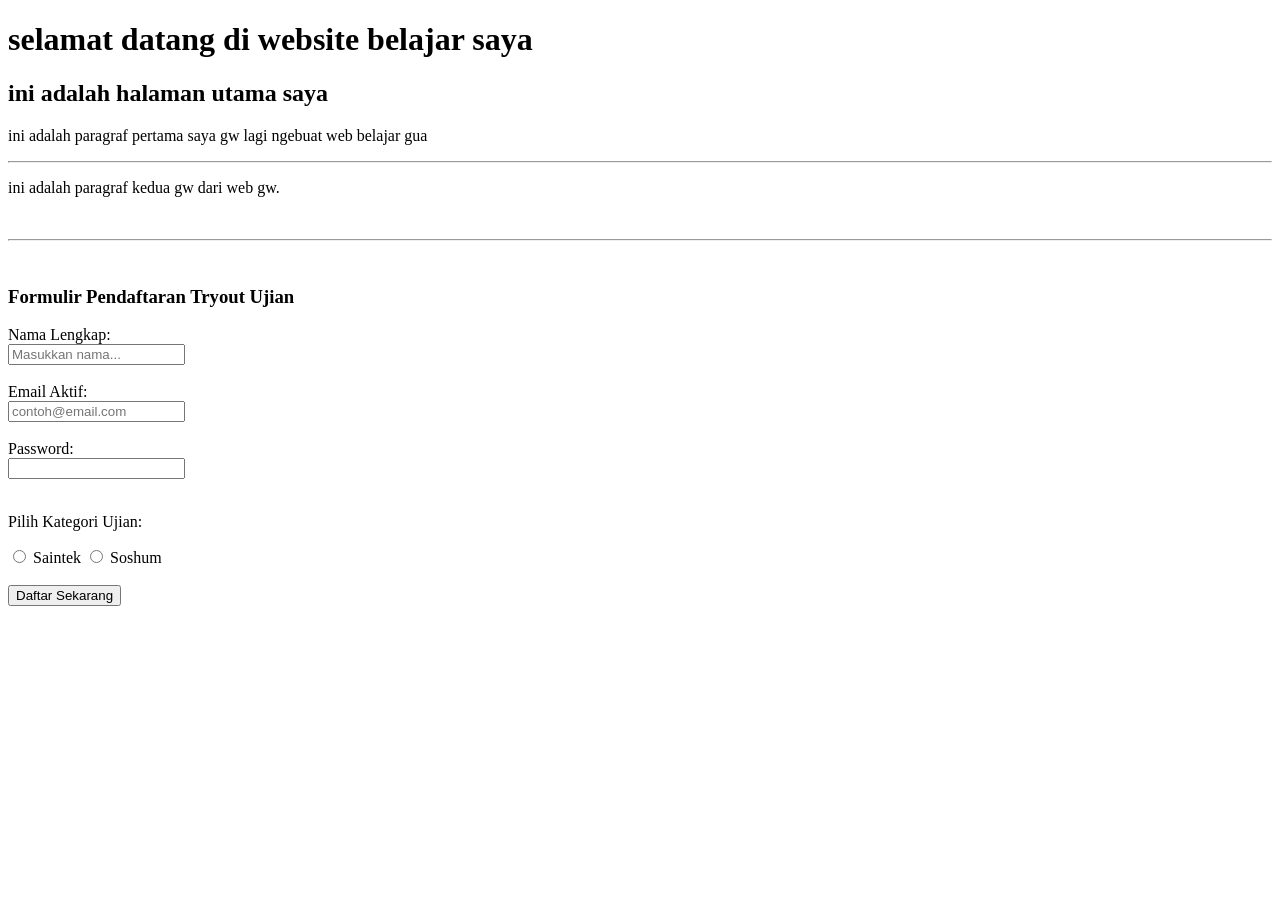
<file: index.html>
<!DOCTYPE html>
<html lang="id">
<head>
  <meta charset="UTF-8">
  <meta name="viewport" content="width=device-width, initial-scale=1.0">
  <title>Document</title>
</head>
<body>
  
  <h1>selamat datang di website belajar saya</h1>
  <h2>ini adalah halaman utama saya</h2>
  <p>ini adalah paragraf pertama saya gw lagi ngebuat web belajar gua</p>
  <hr>
  <p>ini adalah paragraf kedua gw dari web gw.</p>

  <br>
  <hr>
  <br>

  <form action="/kirim-data" method="POST">
    <h3>Formulir Pendaftaran Tryout Ujian</h3>
  
    <div>
      <label for="namaLengkap">Nama Lengkap:</label>
      <br>
      <input type="text" id="namaLengkap" name="namaLengkap" placeholder="Masukkan nama..." required>
    </div>
    <br>
  
    <div>
      <label for="emailUser">Email Aktif:</label>
      <br>
      <input type="email" id="emailUser" name="emailUser" placeholder="contoh@email.com" required>
    </div>
    <br>
  
    <div>
      <label for="kataSandi">Password:</label>
      <br>
      <input type="password" id="kataSandi" name="kataSandi" required minlength="8">
    </div>
    <br>
  
    <div>
      <p>Pilih Kategori Ujian:</p>
      <input type="radio" id="saintek" name="kategori" value="Saintek" required>
      <label for="saintek">Saintek</label>
      
      <input type="radio" id="soshum" name="kategori" value="Soshum">
      <label for="soshum">Soshum</label>
    </div>
    <br>
  
    <button type="submit">Daftar Sekarang</button>
  
  </form>
  </body>
</html>
</file>
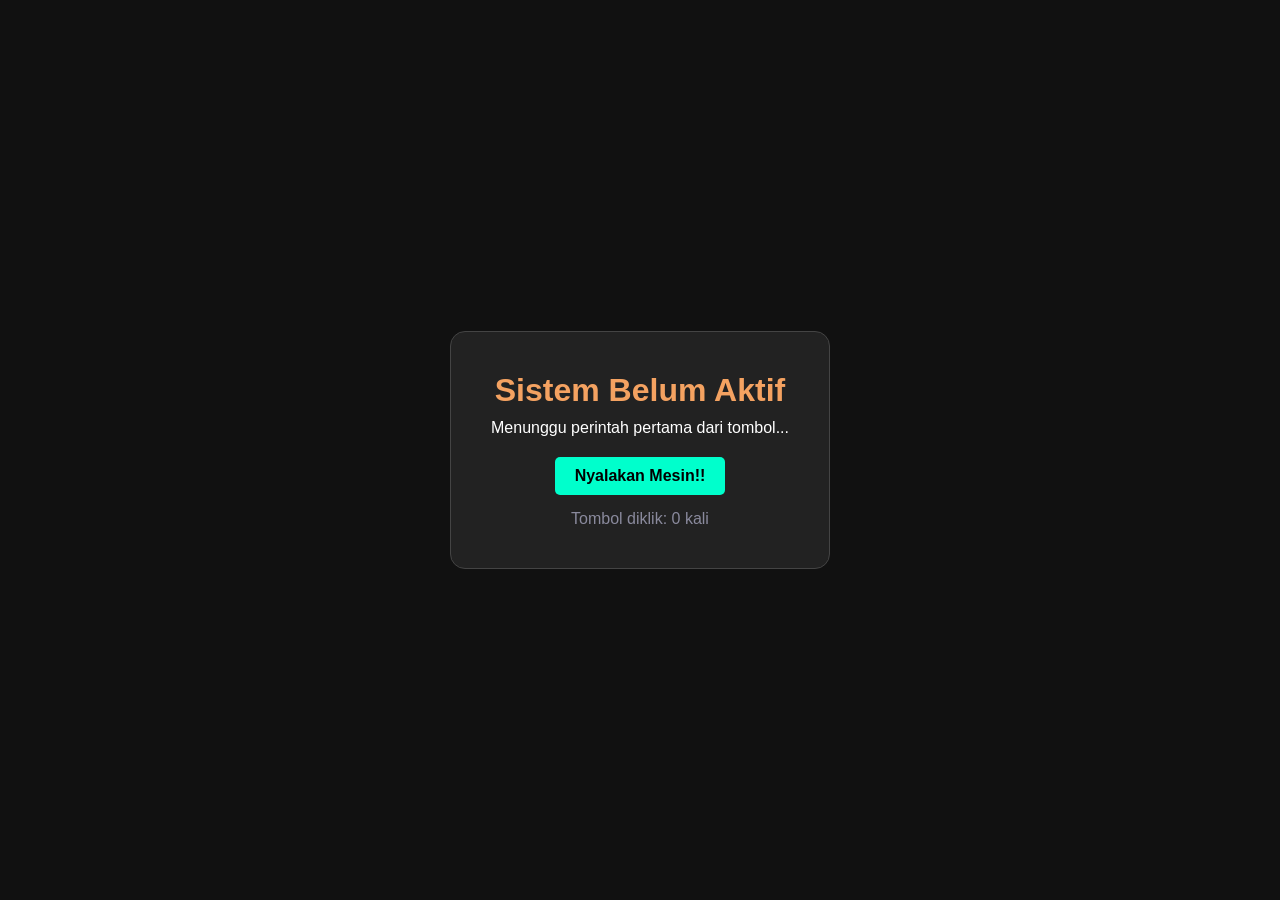
<file: belajar javascript/index.html>
<!DOCTYPE html>
<html lang="id">
    <head>
        <meta charset="UTF-8">
        <meta name="viewport" content="width=device-width, initial-scale=1.0">
        <title>Lab Javascript</title>
        <link rel="stylesheet" href="style.css">

    </head>
    <body>

        <div class="wadah">
            <h1 id="judul">Sistem Belum Aktif</h1>
            <p id="deskripsi">Menunggu perintah pertama dari tombol...</p>
            <button id="tombol-aksi">Nyalakan Mesin!!</button>
            <p id="teks-counter" style="margin-top: 15px; color: #8a8a9d;">Tombol diklik: 0 kali</p>
        </div>

        

        <script src="script.js"></script>
    </body>
</html>
</file>
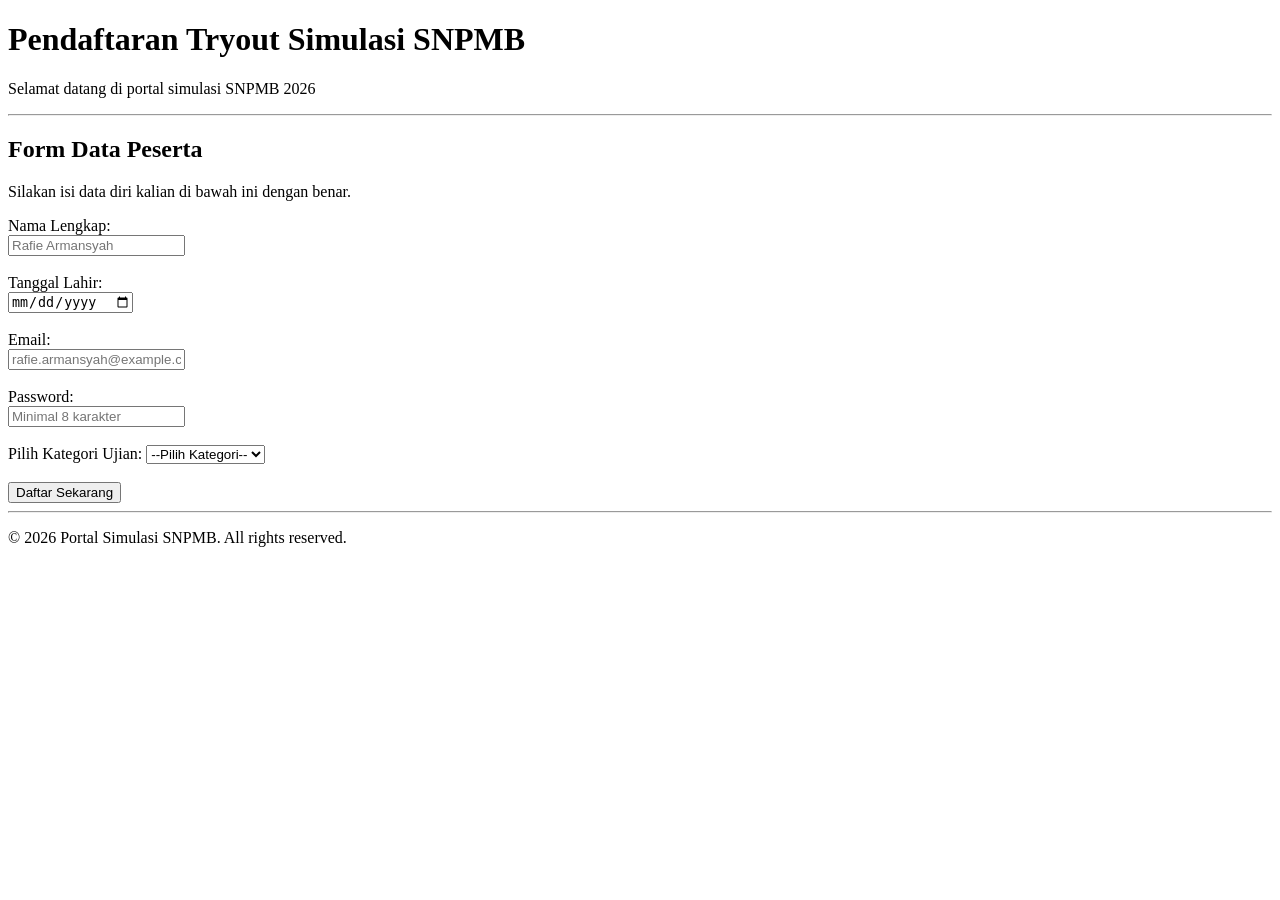
<file: latihan bikin web spmb/index.html>
<!DOCTYPE html>
<html lang="id">
<head>
    <meta charset="UTF-8">
    <meta name="viewport" content="width=device-width, initial-scale=1.0">
    <title>Portal Simulasi SNPMB 2026</title>
</head>
<body> <!-- BUKA BODY DI SINI -->

    <header>
        <h1>Pendaftaran Tryout Simulasi SNPMB</h1>
        <p>Selamat datang di portal simulasi SNPMB 2026</p>
        <hr>
    </header>

    <main> 
        <section>
            <h2>Form Data Peserta</h2>
            <p>Silakan isi data diri kalian di bawah ini dengan benar.</p>
            
            <form action="/daftar" method="post">
                <!-- Nama Lengkap (Spasi dihapus) -->
                <label for="namaLengkap">Nama Lengkap:</label>
                <br>
                <input type="text" id="namaLengkap" name="namaLengkap" placeholder="Rafie Armansyah" required>
                <br><br>

                <!-- Tanggal Lahir -->
                <label for="tglahir">Tanggal Lahir:</label>
                <br>
                <input type="date" id="tglahir" name="tglahir" required>
                <br><br>

                <!-- Email -->
                <label for="email">Email:</label>
                <br>
                <input type="email" id="email" name="email" placeholder="rafie.armansyah@example.com" required>
                <br><br>

                <!-- Password (Ditambah minlength) -->
                <label for="password">Password:</label>
                <br>
                <input type="password" id="password" name="password" placeholder="Minimal 8 karakter" minlength="8" required>
                <br><br>

                <!-- Kategori Ujian (FOR dan ID sudah disamakan) -->
                <label for="kategori">Pilih Kategori Ujian:</label>
                <select id="kategori" name="kategori" required>
                    <option value="">--Pilih Kategori--</option>
                    <option value="saintek">Saintek</option>
                    <option value="soshum">Soshum</option>
                    <option value="campuran">Campuran</option>
                </select>
                <br><br>

                <input type="submit" value="Daftar Sekarang">
            </form>
                  
        </section>
    </main>

    <hr>
    <footer>
        <p>&copy; 2026 Portal Simulasi SNPMB. All rights reserved.</p>
    </footer>

</body> <!-- TUTUP BODY DI SINI -->
</html>
</file>
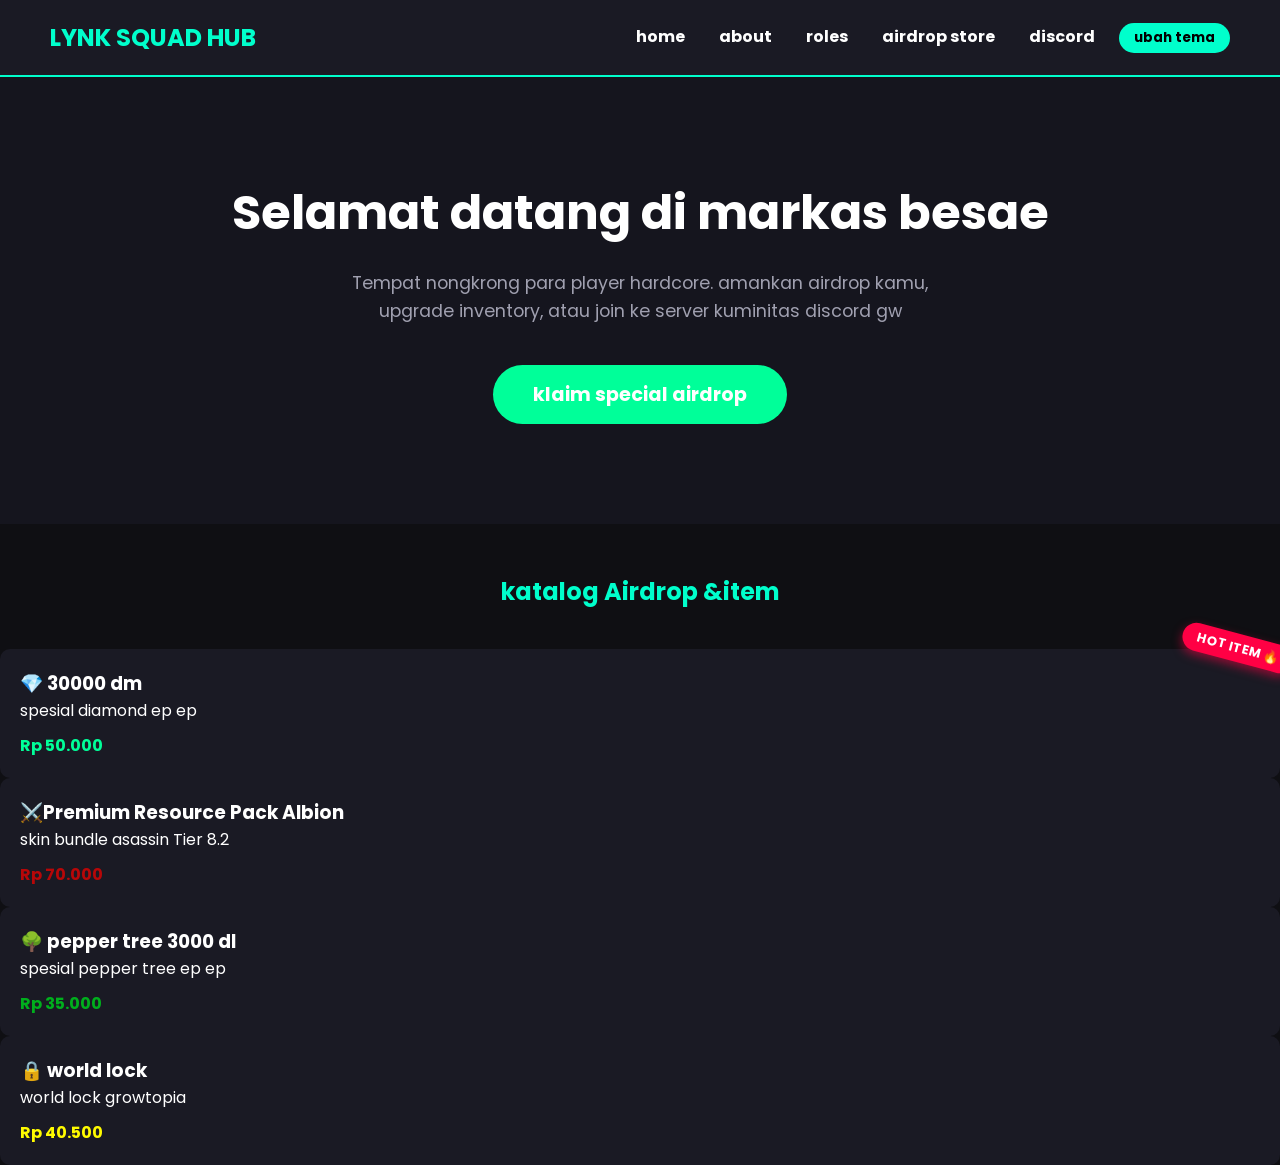
<file: project latihan html-css/index.html>
<!DOCTYPE html>
<html lang="id">
    <head>
        <meta charset="UTF-8">
        
        <meta name="viewport" content="width=device-width, initial-scale=1.0"> 
        <title>Squad Hub & Store</title>
        <link rel="stylesheet" href="style.css">
        <link href="https://fonts.googleapis.com/css2?family=Poppins:wght@400;700&display=swap" rel="stylesheet">
    </head>
    
    <body>

            <nav class="navbar">
                <div class="logo-squad"> LYNK SQUAD HUB</div> 
                <div class="menu-navigasi">
                    <a href="#">home</a>
                    <a href="#">about</a>
                    <a href="#">roles</a>
                    <a href="#">airdrop store</a>
                    <a href="#">discord</a>

                    <button id="saklar-utama" style="margin-left: 20px; padding: 5px 15px; border-radius: 20px; cursor: pointer; font-weight: bold; border: none; background: #00ffcc; color: #000;">ubah tema</button>
                </div>
            </nav>

            <header class="hero-section">
                <h1>Selamat datang di markas besae</h1>
                <p>Tempat nongkrong para player hardcore. amankan airdrop kamu, upgrade inventory, atau join ke server  kuminitas discord gw </p>
                <button class="tombol-klaim"> klaim special airdrop</button>
            </header>

            <section class="store-section">
                <h2 style="text-align:center; color: #00ffcc; margin-bottom: 40px; padding-top: 50px;">katalog Airdrop &item</h2>

                <div class="katalog-grid"></div>
                    <div class="kartu-item">
                            <div class="badge-hot">HOT ITEM 🔥</div>
                        <h3> 💎 30000 dm</h3>
                        <p> spesial diamond ep ep</p>
                        <h4 style="color: #00ff99; margin-top: 10px;">Rp 50.000</h4>
                    </div>
                    
                    <div class="kartu-item">
                        <h3> ⚔️Premium Resource Pack Albion</h3>
                        <p> skin bundle asassin Tier 8.2</p>
                        <h4 style="color: #d30404d8; margin-top: 10px;">Rp 70.000</h4>
                    </div>

                    <div class="kartu-item">
                        <h3> 🌳 pepper tree 3000 dl</h3>
                        <p> spesial pepper tree ep ep</p>
                        <h4 style="color: #00af1d; margin-top: 10px;">Rp 35.000</h4>
                    </div>

                    <div class="kartu-item">
                        <h3> 🔒 world lock </h3>
                        <p> world lock growtopia </p>
                        <h4 style="color: #fffb00; margin-top: 10px;">Rp 40.500</h4>
                    </div>

                </div>
            </section>
            
            <script>
                const tombolTema = document.getElementById("saklar-utama"); 
                
                tombolTema.addEventListener("click", function() {
                
                    document.body.classList.toggle("mode-terang"); 
                });
            </script>


    </body>
</html>
</file>
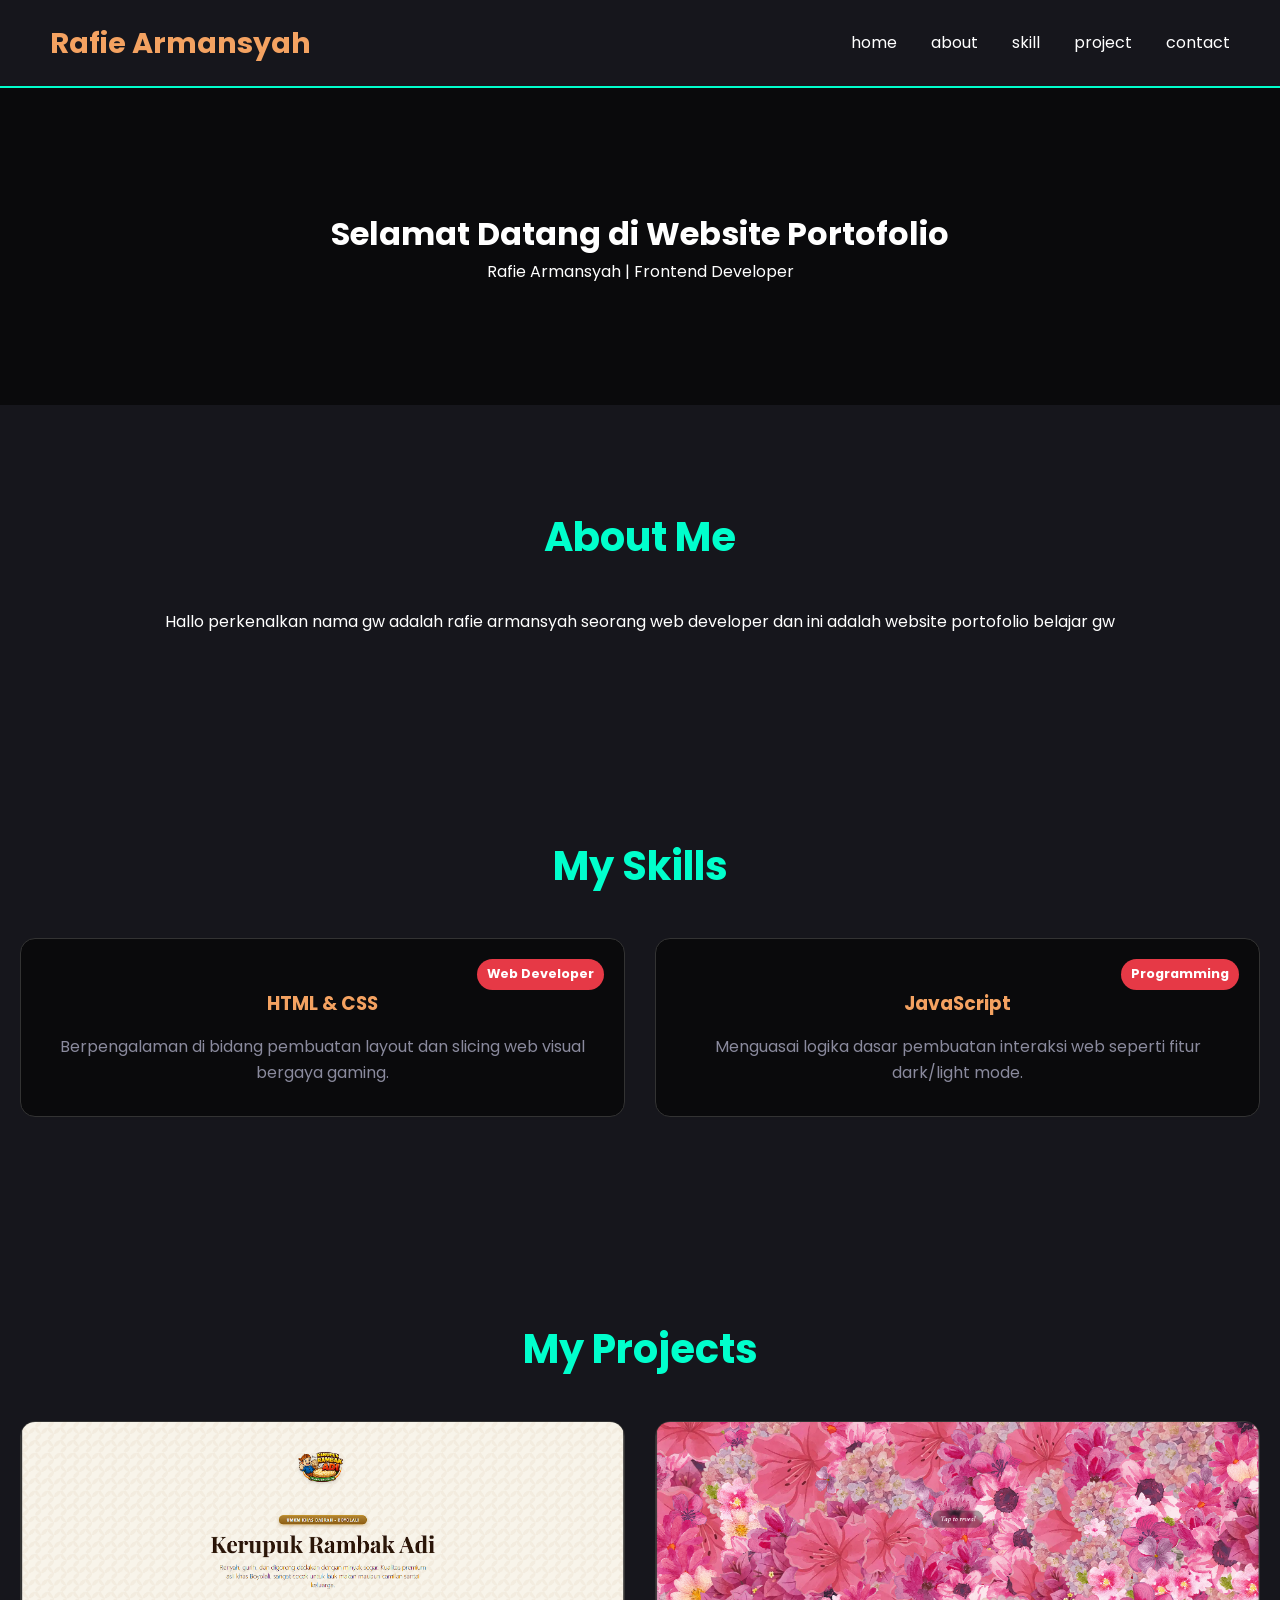
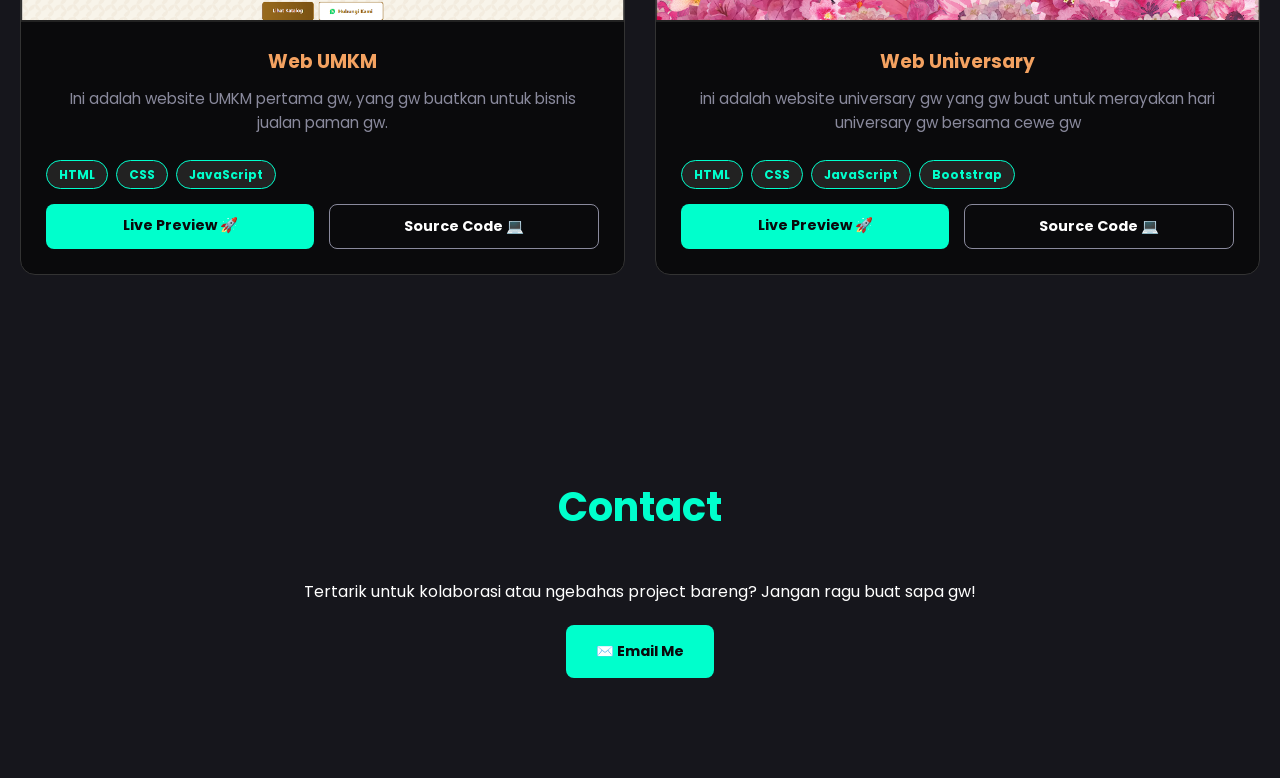
<file: web portofolio belajar/index.html>
<!DOCTYPE html>
<html lang="id">
<head>
    <meta charset="UTF-8">
    <meta name="viewport" content="width=device-width, initial-scale=1.0">
    <title>Website Portofolio Rafie</title>
    <link rel="stylesheet" href="style.css">
    <link href="https://fonts.googleapis.com/css2?family=Poppins:wght@400;700&display=swap" rel="stylesheet">
</head>
<body> <!-- FIXED 1: Tag body dipasang di tempat yang bener -->

    <!-- ================= NAVBAR ================= -->
    <nav class="navbar">
        <div class="logo-squad">Rafie Armansyah</div> <!-- FIXED 2: Typo <idv> udah diganti <div> -->
        <div class="menu-navigasi">
            <!-- Link di bawah ini dikasih tanda pagar (#) agar bisa lompat ke id section masing-masing -->
            <a href="#home">home</a>
            <a href="#about">about</a>
            <a href="#skill">skill</a>
            <a href="#project">project</a>
            <a href="#contact">contact</a>
        </div>
    </nav>


    <header id="home" class="hero-section">
        <h1>Selamat Datang di Website Portofolio</h1>
        <p>Rafie Armansyah | Frontend Developer</p>
    </header>


    <section id="about" class="squad-section">
        <h2>About Me</h2>
        <p>Hallo perkenalkan nama gw adalah rafie armansyah seorang web developer dan ini adalah website portofolio belajar gw</p>
    </section>


    <section id="skill" class="squad-section">
        <h2>My Skills</h2>
        

        <div class="katalog-grid">
            
            <!-- Kartu 1 -->
            <div class="kartu-item">
                <div class="badge-web">Web Developer</div>
                <h3>HTML & CSS</h3>
                <p>Berpengalaman di bidang pembuatan layout dan slicing web visual bergaya gaming.</p>
            </div> 
            

            <div class="kartu-item">
                <div class="badge-web">Programming</div>
                <h3>JavaScript</h3>
                <p>Menguasai logika dasar pembuatan interaksi web seperti fitur dark/light mode.</p>
            </div>
            
        </div>
    </section>



    <section id="project" class="squad-section">
        <h2>My Projects</h2>

        <div class="katalog-grid">
            
            
            <div class="kartu-project">
                <img src="src/webumkm.png" alt="Web UMKM" class="foto-project">
                
                
                <div class="info-project">
                    <h3>Web UMKM</h3>
                    <p>Ini adalah website UMKM pertama gw, yang gw buatkan untuk bisnis jualan paman gw.</p>

                    <div class="kumpulan-badge">
                        <span class="badge-tech">HTML</span>
                        <span class="badge-tech">CSS</span>
                        <span class="badge-tech">JavaScript</span>
                    </div>

                    <div class="tombol-aksi">
                        <a href="https://krupukrambakadiboyolali.netlify.app/" class="btn-live" target="_blank">Live Preview 🚀</a>
                        <a href="#" class="btn-github" target="_blank">Source Code 💻</a>
                    </div>
                </div>
            </div>

            <div class="kartu-project">
                <img src="src/universary.png" alt="Web Universary" class="foto-project">
                
                <div class="info-project">
                    <h3>Web Universary</h3>
                    <p>ini adalah website universary gw yang gw buat untuk merayakan hari universary gw bersama cewe gw</p>

                    <div class="kumpulan-badge">
                        <span class="badge-tech">HTML</span>
                        <span class="badge-tech">CSS</span>
                        <span class="badge-tech">JavaScript</span>
                        <span class="badge-tech">Bootstrap</span>
                    </div>



                        <div class="tombol-aksi">
                        <a href="https://floweraniversary.netlify.app/" class="btn-live" target="_blank">Live Preview 🚀</a>
                        <a href="#" class="btn-github" target="_blank">Source Code 💻</a>
                        </div>
                        
                    </div>
                </div>
                
            </div>

        
        </div>
    </section>
<section id="contact" class="squad-section">
    <h2>Contact</h2>
    <p>Tertarik untuk kolaborasi atau ngebahas project bareng? Jangan ragu buat sapa gw!</p>
    
    <!-- Tombol Sakti mailto: -->
    <a href="mailto:rafiearmansyah@gmail.com" class="btn-live" style="display: inline-block; margin-top: 20px; padding: 15px 30px;">
        ✉️ Email Me
    </a>
</section>

</body>
</html>
</file>
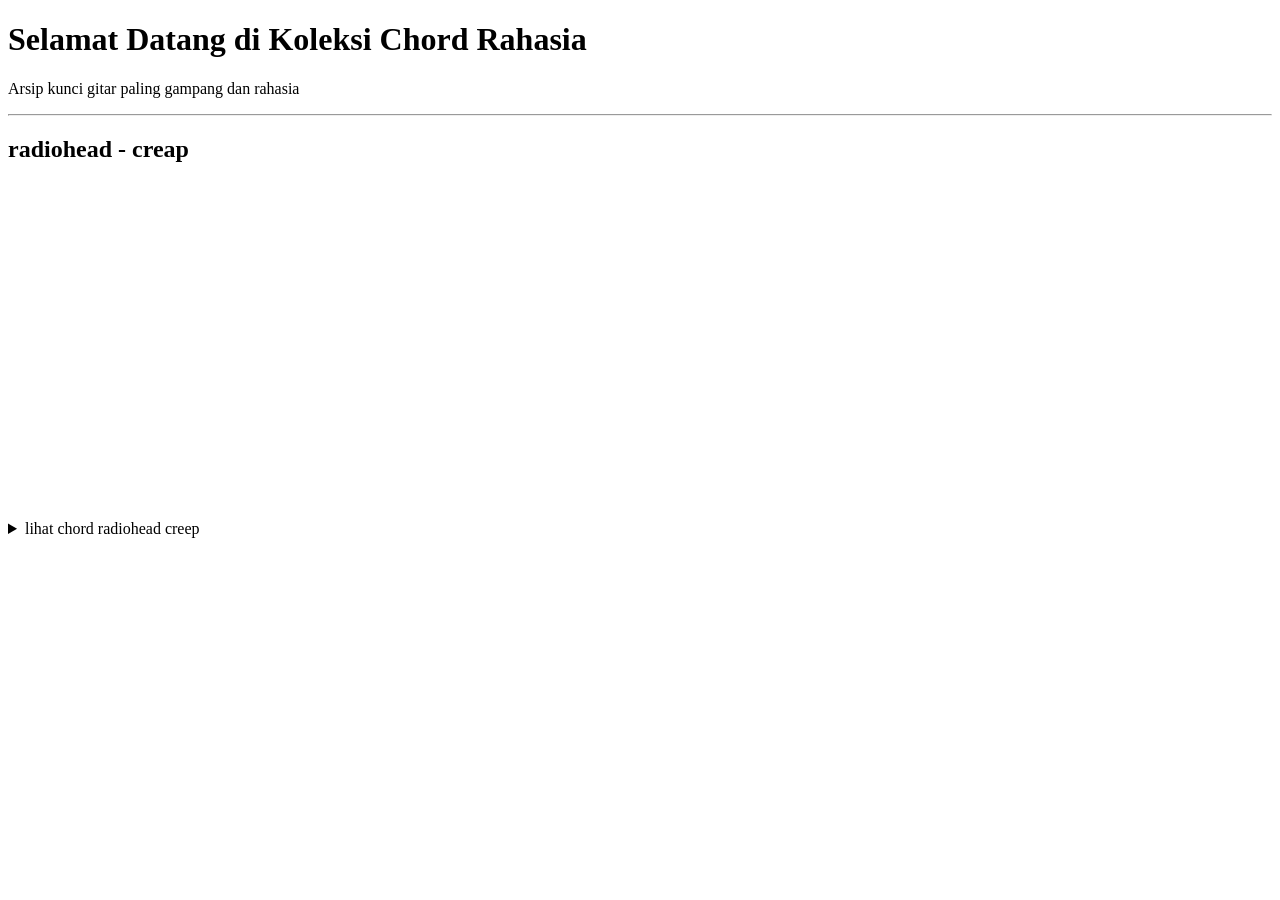
<file: latihan dan contoh 4.html>
<!DOCTYPE html>
<html lang="id">
    <head>
        <meta charset="UTF-8">
        <meta name="viewport" content="width=device-width, initial-scale=1.0">
        <title>koleksi chord rahasia</title>
    </head>
<body>

    <header>
        <h1>Selamat Datang di Koleksi Chord Rahasia</h1>
        <p>Arsip kunci gitar paling gampang dan rahasia</p>
        <hr>
        </header>

        <main>
            <article>
                <h2> radiohead - creap</h2>
                <iframe width="560" height="315" src="https://www.youtube.com/embed/P-U_nF_mZlA" title="YouTube video player" frameborder="0" allow="accelerometer; autoplay; clipboard-write; encrypted-media; gyroscope; picture-in-picture; web-share" referrerpolicy="strict-origin-when-cross-origin" allowfullscreen></iframe>
                <br><br>

                    <details> 
                    <summary> lihat chord radiohead creep</summary>
                    <pre>                 
[Intro]
G B C Cm
 
[Verse 1]
                     G                              B
When you were here before, couldn't look you in the eyes
                    C                         Cm
You're just like an angel, your skin makes me cry
                 G                      B
You float like a feather in a beautiful world
             C                          Cm
I wish I was special, you're so fucking special
 
[Chorus] (play loud)
Cm
(x3, very short)
          G            B
But I'm a creep, I'm a weirdo
                         C               Cm
What the hell am I doing here? I don't belong here
 
[Verse 2]
                   G                      B
I don't care if it hurts, I wanna have control
                 C                      Cm
I want a perfect body, I want a perfect soul
              G                    B
I want you to notice when I'm not around
                  C                     Cm
You're so fucking special, I wish I was special
 
[Chorus] (play loud)
Cm
(x3, very short)
          G            B
But I'm a creep, I'm a weirdo
                         C               Cm
What the hell am I doing here? I don't belong here
 
[Bridge] (play loud)
            G                     B
Oooh, oooh, she's running out the door...
C                      Cm
She's running out, she run, run, run...
G     B
Ruuuuuuuun...
C     Cm
Ruuuuuuuuuuun...
 
[Verse 3] (play soft until the end)
                   G                   B
Whatever makes you happy, whatever you want
                  C                     Cm
You're so fucking special, I wish I was special
 
[Chorus]
          G            B
But I'm a creep, I'm a weirdo
                         C               Cm
What the hell am I doing here? I don't belong here
          G
I don't belong here
X
                    </pre>

                    </details>
                </article>
        </main>
</body>
</html>
</file>
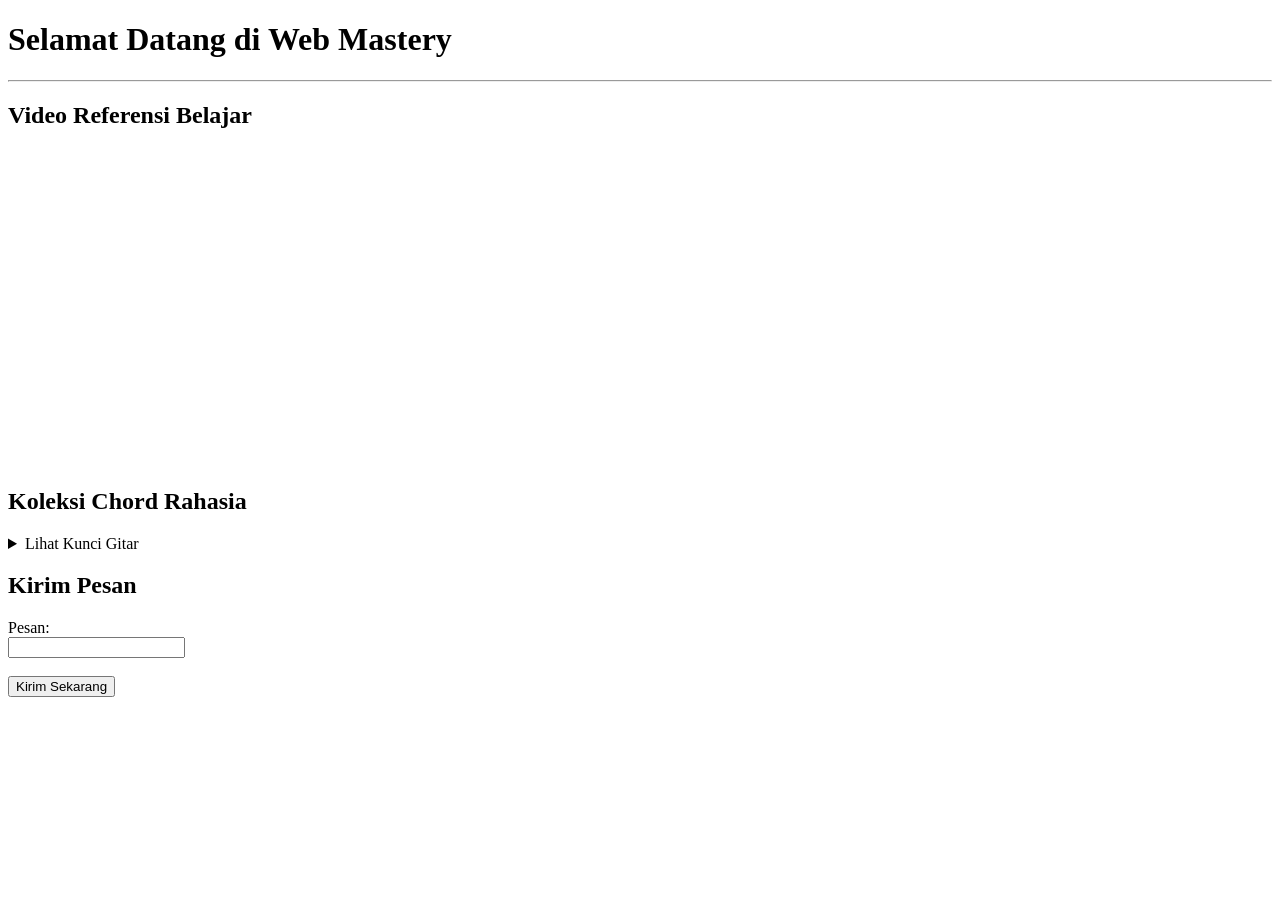
<file: testing.html>
<!DOCTYPE html>
<html lang="id">
<head>
  <meta charset="UTF-8">
  <meta name="viewport" content="width=device-width, initial-scale=1.0">
  
  <!-- SEO & Open Graph -->
  <title>Website Advanced Gw</title>
  <meta name="description" content="Ini adalah contoh website HTML level dewa.">
  <meta property="og:title" content="Website Advanced Gw">
</head>
<body>

  <!-- Semantic Tag -->
  <header>
    <h1>Selamat Datang di Web Mastery</h1>
    <hr>
  </header>

  <main>
    <!-- Multimedia Embed -->
    <section>
      <h2>Video Referensi Belajar</h2>
      <iframe width="560" height="315" src="https://www.youtube.com/embed/qz0aGYrrlhU" title="YouTube video player" frameborder="0" allowfullscreen></iframe>
    </section>

    <!-- Interactive HTML -->
    <section>
      <h2>Koleksi Chord Rahasia</h2>
      <details>
        <summary>Lihat Kunci Gitar</summary>
        <p><strong>C - G - Am - F</strong></p>
      </details>
    </section>

    <!-- Form + Accessibility -->
    <section>
      <h2>Kirim Pesan</h2>
      <form action="/kirim" method="POST">
        <div>
          <label for="pesanUser">Pesan:</label><br>
          <input type="text" id="pesanUser" required aria-label="Kolom isian pesan">
        </div>
        <br>
        <button type="submit">Kirim Sekarang</button>
      </form>
    </section>
  </main>

</body>
</html>
</file>
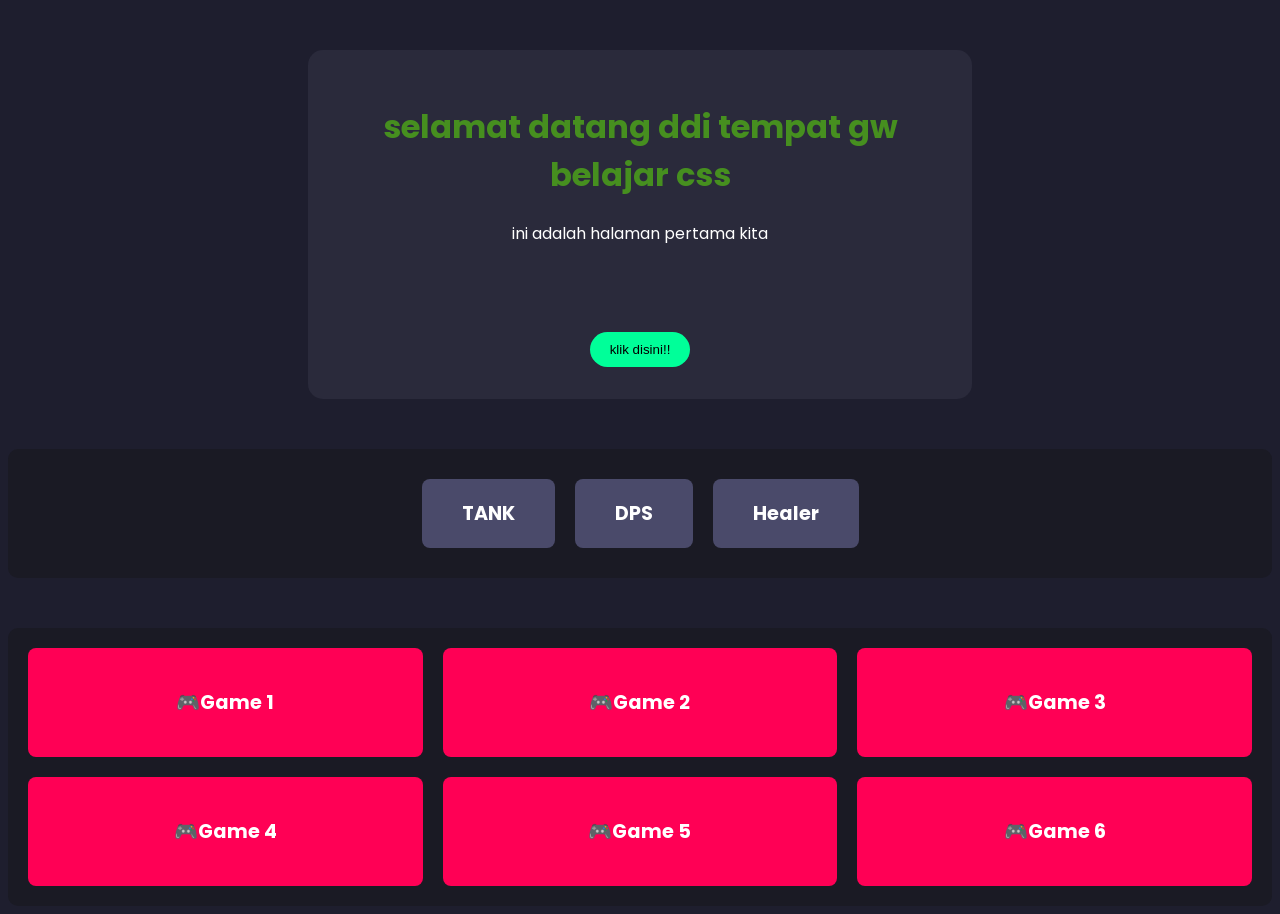
<file: latihan belajar css/belajar.html>
<!DOCTYPE html>
<html lang="id">
    <head>
    <meta charset="UTF-8">
    <meta name="viewport" content="width=device-width, initial-scale=1.0">
        <title>Belajar CSS</title>
        <link rel="preconnect" href="https://fonts.googleapis.com">
        <link rel="preconnect" href=""https://fonts.gstatic.com" crossorigin>
        <link href="https://fonts.googleapis.com/css2?family=Poppins:wght@400;700&display=swap" rel="stylesheet">
        <link rel="stylesheet" href="style.css">


        </head>
        <body>

    <div class="kartu-utama">
        <h1 id="judul-utama">selamat datang ddi tempat gw belajar css</h1>
        <p id="teks-deskripsi">ini adalah halaman pertama kita</p>
        <button class="tombol-aksi">klik disini!!</button>
    </div>

    <div class="wadah-guild">
        <div class="kartu-role"> TANK</div>
        <div class="kartu-role"> DPS</div>
        <div class="kartu-role"> Healer</div>

    </div>

    <div class ="wadah-grid">
        <div class="kotak-item">🎮Game 1</div>
        <div class="kotak-item">🎮Game 2</div>
        <div class="kotak-item">🎮Game 3</div>
        <div class="kotak-item">🎮Game 4</div>
        <div class="kotak-item">🎮Game 5</div>
        <div class="kotak-item">🎮Game 6</div>
    </div>




        </body>
</html>
</file>
<file: belajar javascript/style.css>
* { 
    margin: 0; 
    padding: 0; 
    box-sizing: border-box; 
    font-family: sans-serif; 
}

body { 
    background-color: #111; 
    color: white; 
    display: flex; 
    justify-content: center; 
    align-items: center; 
    height: 100vh; 
    text-align: center; 
}

.wadah { 
    background-color: #222; 
    padding: 40px; 
    border-radius: 15px; 
    border: 1px solid #444; 
}

h1 { 
    color: #f4a261; 
    margin-bottom: 10px; 
}

button { 
    margin-top: 20px; 
    padding: 10px 20px; 
    font-size: 1rem; 
    font-weight: bold; 
    background-color: #00ffcc; 
    border: none; 
    border-radius: 5px; 
    cursor: pointer; 
}

button:hover { 
    background-color: #00cc99; 
}
</file>
<file: project latihan html-css/style.css>
/* --- RESET DASAR --- */
* {
    margin: 0;
    padding: 0;
    box-sizing: border-box;
    font-family: 'Poppins', sans-serif;
    text-decoration: none;
}

body {
    background-color: var(--bg-utama); 
    color: var(--teks-utama);
}


.navbar {
    display: flex;
    justify-content: space-between;
    align-items: center;
    background-color: var(--bg-kartu);
    padding: 20px 50px;
    border-bottom: 2px solid var(--neon-cyan);

    position: sticky;
    top: 0;
    z-index: 1000;
}

.logo-squad {
    font-size: 1.5rem;
    font-weight: bold;
    color: var(--neon-cyan);
}

.menu-navigasi a {
    color: var(--teks-utama);
    margin-left: 30px;
    font-weight: bold;
    transition: color 0.3s ease;
}

.menu-navigasi a:hover {
    color: var(--neon-cyan);
}


.hero-section {
    text-align: center;
    padding: 100px 20px;
    background-color: var(--color-utama);
}

.hero-section h1 {
    font-size: 3rem;
    margin-bottom: 20px;
    color: var(--teks-utama);
}

.hero-section p {
    font-size: 1.1rem;
    color: var(--teks-pudar);
    max-width: 600px;
    margin: 0 auto 40px auto;
    line-height: 1.6;
}

.tombol-klaim {
    background-color: var(--neon-hijau);
    color: var(--teks-utama);
    font-size: 1.2rem;
    font-weight: bold;
    padding: 15px 40px;
    border: none;
    border-radius: 50px;
    cursor: pointer;
    transition: all 0.3s ease;
}

.tombol-klaim:hover {
    background-color: var(--teks-utama);
    transform: scale(1.1);
    box-shadow: 0px 0px 20px var(--neon-hijau);
}


.squad-section {
    padding: 70px 20px;
    background-color: var(--bg-utama);
    text-align: center;
}

.squad-section h2 {
    color: var(--neon-cyan);
    margin-bottom: 40px;
    font-size: 2.2rem;
}

.wadah-guild {
    display: flex;
    justify-content: center;
    align-items: center;
    gap: 30px;
    max-width: 1000px;
    margin: auto;
}

.kartu-role {
    background-color: var(--bg-kartu);
    padding: 40px 20px;
    border-radius: 15px;
    width: 30%; 
    border: 1px solid var(--neon-cyan);
    cursor: pointer;
    transition: all 0.3s ease;
}

.kartu-role h3 {
    color: var(--neon-hijau);
    margin-bottom: 15px;
    font-size: 1.5rem;
}

.kartu-role p {
    color: var(--teks-pudar);
    line-height: 1.5;
}

.kartu-role:hover {
    background-color: var(--bg-kartu);
    transform: translateY(-5px);
    box-shadow: 0px 10px 20px rgba(0, 255, 153, 0.20); 
    border-color: var(--neon-hijau);
}

@media screen and (max-width: 768px) {
    .wadah-guild {
        flex-direction: column;
    }
    .kartu-role {
        width: 100%;
    }
}


.katalog-grid {
    display: grid;
    grid-template-columns: repeat(auto-fit, minmax(150px, 1fr));
    gap: 20px;
}

.kartu-item {
    background-color: var(--bg-kartu);
    padding: 20px;
    border-radius: 10px;

    position: relative;
    z-index: 1;

}

.kartu-item::before {
    content: "";
    position:absolute;
    top: 0;
    left: 0;
    width: 100%;
    height: 100%;
    background: var(--neon-cyan);
    border-radius: 10px;
    z-index: -1;
    opacity: 0;
    transition: all 0.4s ease;
}


.badge-hot {
    position: absolute;
    top: -15px;
    right: -15px;

    background-color: #ff0044;
    color: white;
    padding: 5px 15px;
    border-radius: 20px;
    font-size: 0.8rem;
    font-weight: bold;
    box-shadow: 0 4px 10px rgba(255,0,68,0.5);

    transform: rotate(15deg);
}

.kartu-item:hover::before {
    opacity: 1;
    transform: scale(1.05) translateY(10px);
    filter: blur(15px);
}

.kartu-item:hover {
    transform: scale(1.05);
}

:root {
    --bg-utama: #0f0f13;
    --bg-kartu: #1a1a24;
    --color-utama: #15151e;

    --neon-cyan: #00ffcc;
    --neon-hijau: #00ff99;

    --teks-utama: #ffffff;
    --teks-pudar: #a0a0b0;
}

.mode-terang {
    --bg-utama: #f4f4f9;
    --bg-kartu: #ffffff;
    --color-utama: #e0e0e0;

    --teks-utama: #1a1a24;
    --teks-pudar: #555566;
    
}


@keyframes efekNapas {
    0% {
        transform: scale(1);
        box-shadow: 0px 0px 5px #00ff99;

    }
    50% {
        transform: scale(1.05);
        box-shadow: 0px 0px 25px #00ff99;

    }

    100% { 
        transform: scale(1);
        box-shadow: 0px 0px 5px #00ff99;
    }
}

.tombol-klaim {
    animation: efekNapas 2s infinite ease-in-out;
}
</file>
<file: web portofolio belajar/style.css>
*{

margin: 0;
padding: 0;
box-sizing: border-box;
font-family: 'Poppins', sans-serif;
text-decoration: none;
}

html {
    scroll-behavior: smooth;

}

:root {
    --bg-utama: #0a0a0c;
    --bg-kartu: #16161c;
    --aksen-merah: #e63946;
    --aksen-emas: #f4a261;
    --aksen-neoncyan: #00ffcc;


    --teks-utama: #ffffff;
    --teks-pudar: #8a8a9d;

}

body {
    background-color: var(--bg-utama);
    color: var(--teks-utama);
    line-height: 1.6;

}

.navbar {
    display: flex;
    justify-content: space-between;
    align-items: center;
    background-color: var(--bg-kartu);
    padding: 20px 50px;
    border-bottom: 2px solid var(--aksen-neoncyan);
    position: sticky;

    top: 0;
    z-index: 100;
}

.logo-squad {
    font-size: 1.8rem;
    font-weight: bold;
    color: var(--aksen-emas);

}


.menu-navigasi a {
    color: var(--teks-utama);
    margin-left: 30px;
}

.menu-navigasi a:hover {
    color: var(--aksen-merah);
}

.hero-section {
    text-align: center;
    padding: 120px;
    
}

.squad-section {
    padding: 100px 20px;
    background-color: var(--bg-kartu);
    text-align: center;

}

.squad-section h2 {
    color: var(--aksen-neoncyan);
    margin-bottom: 40px;
    font-size: 2.5rem;
}

.katalog-grid {
    display: grid;
    grid-template-columns: repeat(auto-fit, minmax(250px, 1fr));
    gap: 30px;
}

.kartu-item {
    background-color: var(--bg-utama);
    padding: 30px;
    border-radius: 15px;
    border: 1px solid #333;
    transition: all 0.3s ease;
    position: relative;
}

.badge-web {
    position: absolute;
    top: 20px;
    right: 20px;
    background-color: var(--aksen-merah);
    font-weight: bold;
    font-size: 0.8rem;
    padding: 5px 10px;
    border-radius: 20px;
}


.kartu-item h3 {
    color: var(--aksen-emas);
    margin-top: 20px;
    margin-bottom: 15px;

}


.kartu-item p {
    color: var(--teks-pudar);

}


.kartu-item:hover {
    transform: scale(10px);
    box-shadow: 0px 10px 20px rgba(244, 162, 97,0.2);
    border-color: var(--aksen-neoncyan);
}


.kartu-project {
    background-color: var(--bg-utama);
    border-radius: 15px;
    border: 1px solid #333;
    overflow: hidden; 
    display: flex;
    flex-direction: column;
    transition: all 0.3s ease;
}

.kartu-project:hover {
    transform: translateY(-10px);
    box-shadow: 0px 10px 20px rgba(0, 255, 204, 0.1);
    border-color: var(--aksen-neoncyan);
}


.foto-project {
    width: 100%;
    height: 200px;
    object-fit: cover; 
    border-bottom: 2px solid #222;
}

.info-project {
    padding: 25px;
    display: flex;
    flex-direction: column;
    flex-grow: 1; 
}

.info-project h3 {
    color: var(--aksen-emas);
    margin-bottom: 10px;
}

.info-project p {
    color: var(--teks-pudar);
    font-size: 0.95rem;
    margin-bottom: 25px; 
}


.kumpulan-badge {
    display: flex;
    flex-wrap: wrap; 
    gap: 8px;
    margin-bottom: 15px;
}

.badge-tech {
    font-size: 0.75rem;
    font-weight: bold;
    padding: 4px 12px;
    border-radius: 20px;
    background-color: #222; 
    color: var(--aksen-neoncyan); 
    border: 1px solid var(--aksen-neoncyan); 
}


.tombol-aksi {
    display: flex;
    gap: 15px; 
    margin-top: auto; 
}

.btn-live, .btn-github {
    flex: 1; 
    text-align: center;
    padding: 10px;
    border-radius: 8px;
    font-weight: bold;
    font-size: 0.9rem;
    transition: all 0.3s ease;
}


.btn-live {
    background-color: var(--aksen-neoncyan);
    color: var(--bg-utama);
}
.btn-live:hover {
    background-color: #00cca3; 
}


.btn-github {
    background-color: transparent;
    color: var(--teks-utama);
    border: 1px solid var(--teks-pudar);
}
.btn-github:hover {
    border-color: var(--teks-utama);
    background-color: #222;
}

@media (max-width: 768px) {

    .navbar {
        flex-direction: column;
        padding: 15px;
        gap: 15px;

    }

    .menu-navigasi a {
        margin-left: 10px;
        margin-right: 10px;
        font-size: 0.9rem;
    }


    .hero-section {
        padding: 60px 20px;
    }

    .squad-section {
        padding: 60px 20px;

    }
}
</file>
<file: latihan belajar css/style.css>
/* 1. Ngubah seluruh background web (Manggil Tag) */
body {
    background-color: #1e1e2e; /* Warna gelap ala-ala mode malam */
    color: white; /* Bikin warna teks default jadi putih */
    font-family: 'Poppins', sans-serif; /* Gunain font Poppins */
}

/* 2. Ngewarnain judul (Manggil ID) */
#judul-utama {
    color: #66ff0079; /* Warna kuning ngejreng */
}

/* 3. Ngedandanin tombol (Manggil Class) */
.tombol-aksi {
    background-color: #00ff99; /* Warna ijo neon */
    color: black; /* Warna teks di dalem tombol */
    border: none; /* Biar garis pinggir bawaan browser yang jelek itu hilang */
    padding: 10px 20px; /* Ngasih jarak dari teks ke pinggir tombol biar agak gendut */
    cursor: pointer; /* Biar pas mouse diarahin ke tombol, kursornya berubah jadi gambar tangan */

    margin-top: 70px; 
    border-radius: 50px;

    transition: all 0.3s ease;

} 

.kartu-utama {
    width: 80%;
    max-width: 600px;
    background-color:#2a2a3b;
    padding: 2rem;
    border-radius: 15px;
    margin: 50px auto;
    text-align: center;
    
}

.tombol-aksi:hover {
    background-color: #00ffcc;
    transform: scale(1.1);
    box-shadow: 0px 0px 15px #00ff99;

}

.wadah-guild {
    display: flex;
    justify-content: center;
    align-items: center;
    gap: 20px;

    background-color: #1a1a24;
    padding: 30px;
    margin-top: 50px;
    border-radius: 10px;

}


.kartu-role {
    background-color: #4a4a6a;
    color: white;
    padding: 20px 40px;
    border-radius: 8px;
    font-weight: bold;
    font-size: 1.2rem;

    cursor: pointer;
    transition: all 0.3s ease;
    
}

.kartu-role:hover {
    background-color:#00b7ff;
    transform: translatey(-10);
    box-shadow: 0px 10px 20px rgba(0,0,0,0.4);
}

@media screen and (max-width: 600px) {

    .wadah-guild {
        flex-direction: column;
        padding: 15px;
    }


    .kartu-role {
        width: 100%;
        text-align:center;

    }

}

.wadah-grid {
    display: grid;
    grid-template-columns: 1fr 1fr 1fr;
    gap: 20px;

    background-color: #1a1a24;
    padding: 20px;
    margin-top: 50px;
    border-radius: 10px;

}

.kotak-item {
    background-color: #ff0055;
    color: white;
    padding: 40px 20px;
    text-align: center;
    font-weight: bold;
    border-radius: 8px;
    font-size: 1.2rem;
    cursor: pointer;
    transition: all 0.2s ease;
}

.kotak-item:hover {
    background-color: #ff3377;
    transform: scale (1.05);
}
</file>
